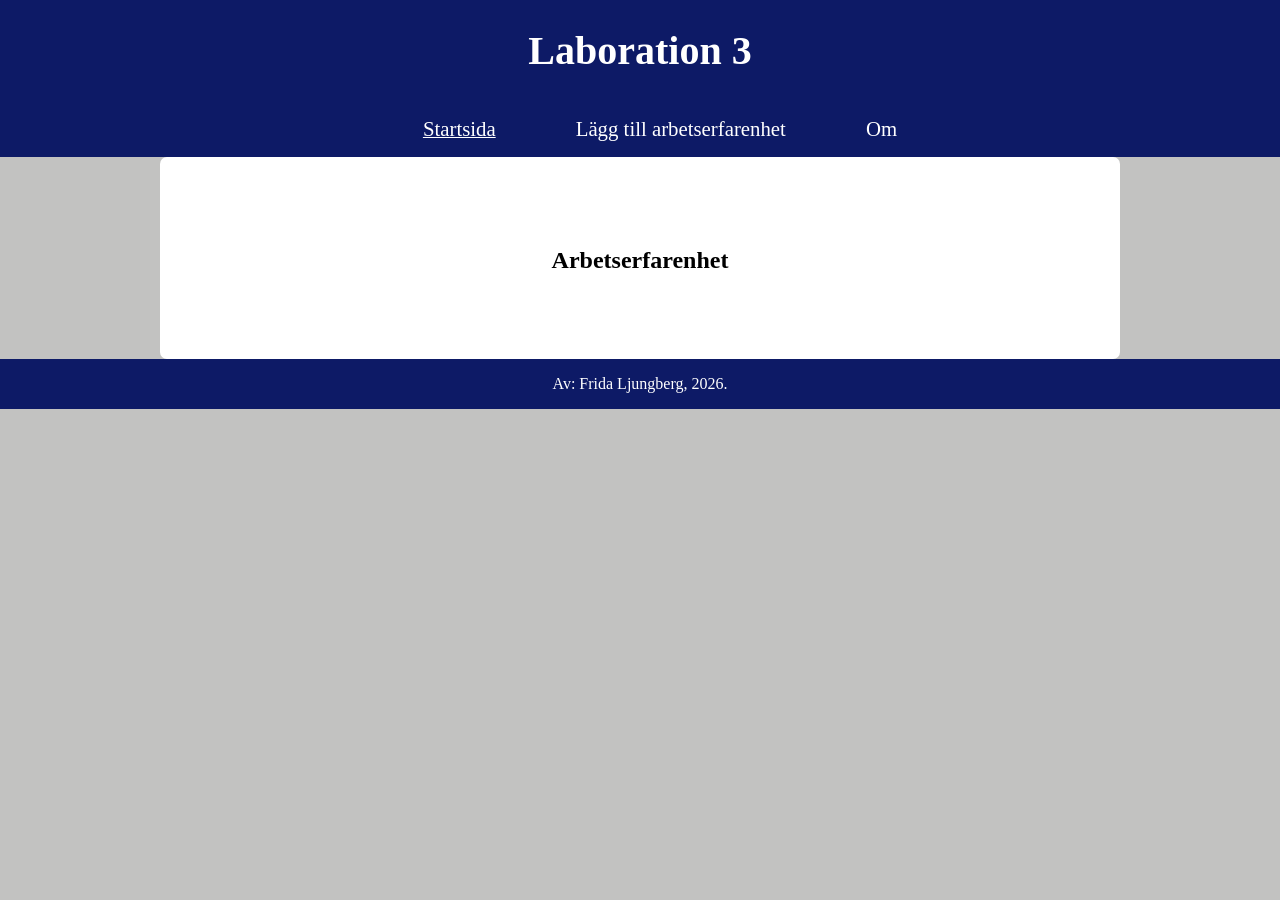
<file: index.html>
<!DOCTYPE html>
<html lang="sv">

<head>
    <meta charset="UTF-8">
    <meta name="viewport" content="width=device-width, initial-scale=1.0">
    <title>Startsida</title>
    <link rel="stylesheet" href="style.css">
</head>

<body>

    <!--Header-->
    <header>
        <h1>Laboration 3</h1>

        <!--Navigering-->
        <nav>
            <ul>
                <li class="you-are-here"><a href="/">Startsida</a></li>
                <li><a href="add.html">Lägg till arbetserfarenhet</a></li>
                <li><a href="about.html">Om</a></li>
            </ul>
        </nav>

    </header>

    <!--Main-->
    <div class="container">
        <main>
           <h2>Arbetserfarenhet</h2>

           <ul id="workexperience-list"></ul>
        </main>

    </div>

    <!--Footer-->
    <footer>
        <p>Av: Frida Ljungberg, 2026.</p>
    </footer>

     <script src="app.js"></script>
</body>

</html>
</file>
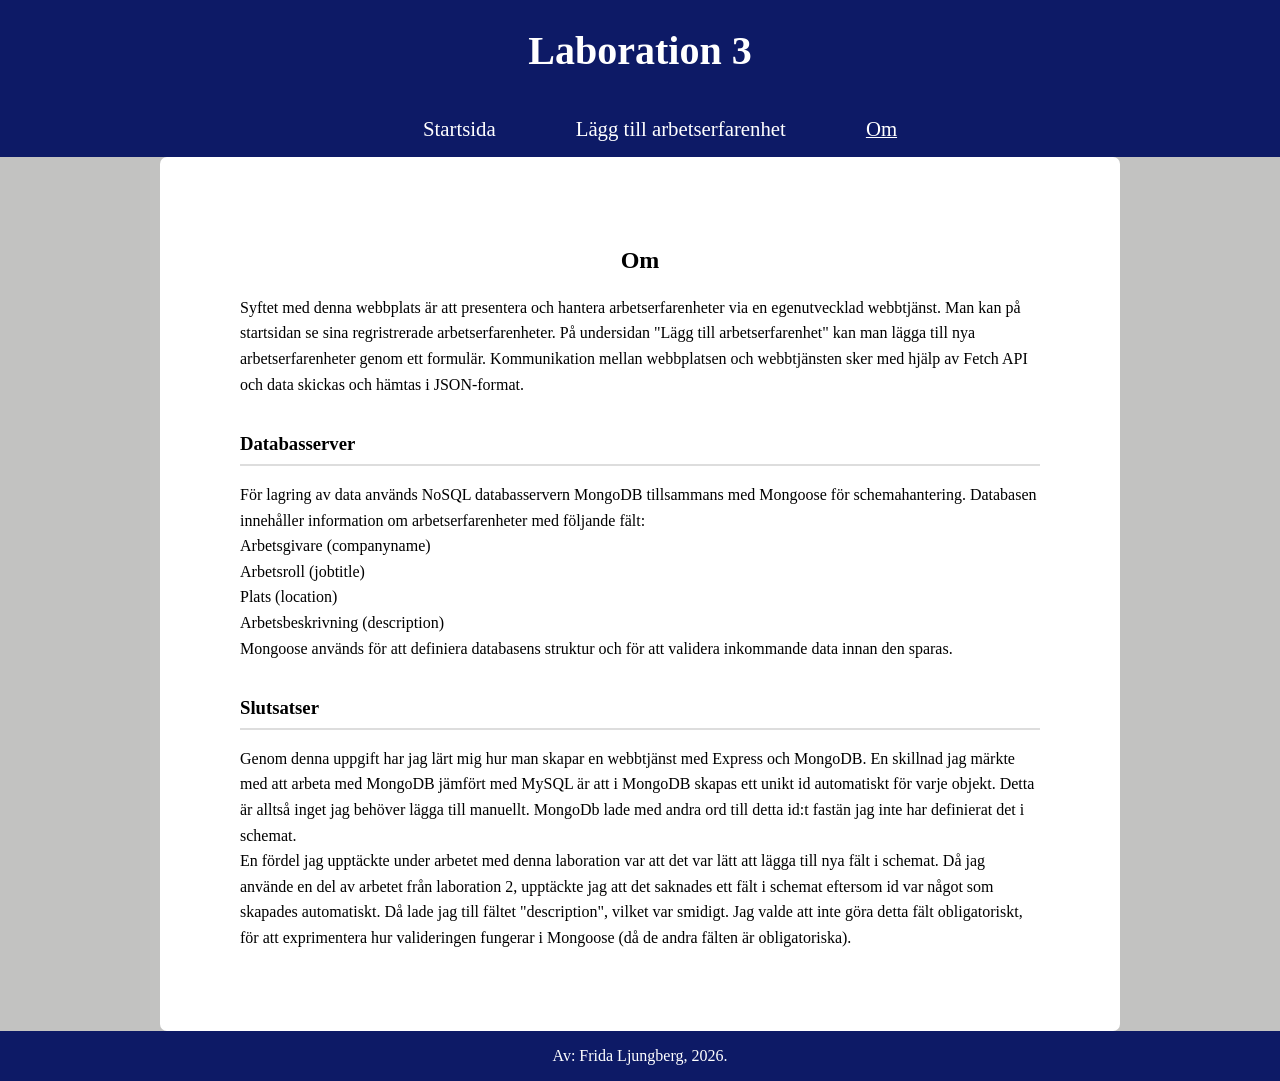
<file: about.html>
<!DOCTYPE html>
<html lang="sv">

<head>
    <meta charset="UTF-8">
    <meta name="viewport" content="width=device-width, initial-scale=1.0">
    <title>Om</title>
    <link rel="stylesheet" href="style.css">
</head>

<body>

    <!--Header-->
    <header>
        <h1>Laboration 3</h1>

        <!--Navigering-->
        <nav>
            <ul>
                <li><a href="/">Startsida</a></li>
                <li><a href="add.html">Lägg till arbetserfarenhet</a></li>
                <li class="you-are-here"><a href="about.html">Om</a></li>
            </ul>
        </nav>

    </header>

    <!--Main-->
    <div class="container">
        <main>
            <h2>Om</h2>
            <p>
                Syftet med denna webbplats är att presentera och hantera arbetserfarenheter via en egenutvecklad
                webbtjänst. Man kan på startsidan se sina regristrerade arbetserfarenheter. På undersidan "Lägg till
                arbetserfarenhet" kan man lägga till nya arbetserfarenheter genom ett formulär. Kommunikation mellan
                webbplatsen och webbtjänsten sker med hjälp av Fetch API och data skickas och hämtas i JSON-format.
            </p>

            <h3>Databasserver</h3>
            <p>
                För lagring av data används NoSQL databasservern MongoDB tillsammans med Mongoose för schemahantering.
                Databasen innehåller information om arbetserfarenheter med följande fält:<br>
                Arbetsgivare (companyname)<br>
                Arbetsroll (jobtitle)<br>
                Plats (location)<br>
                Arbetsbeskrivning (description)<br>
                Mongoose används för att definiera databasens struktur och för att validera inkommande data innan den
                sparas.
            </p>

            <h3>Slutsatser</h3>
            <p>
                Genom denna uppgift har jag lärt mig hur man skapar en webbtjänst med Express och MongoDB. En skillnad jag märkte
                med att arbeta med MongoDB jämfört med MySQL är att i MongoDB skapas ett unikt id automatiskt för varje objekt. Detta 
                är alltså inget jag behöver lägga till manuellt. MongoDb lade med andra ord till detta id:t fastän jag inte
                har definierat det i schemat.<br>

                En fördel jag upptäckte under arbetet med denna laboration var att det var lätt att lägga till nya fält i schemat. 
                Då jag använde en del av arbetet från laboration 2, upptäckte jag att det saknades ett fält i schemat eftersom
                id var något som skapades automatiskt. Då lade jag till fältet "description", vilket var smidigt. Jag valde att 
                inte göra detta fält obligatoriskt, för att exprimentera hur valideringen fungerar i Mongoose (då de andra fälten är
                obligatoriska).

            </p>
        </main>

    </div>

    <!--Footer-->
    <footer>
        <p>Av: Frida Ljungberg, 2026.</p>
    </footer>

</body>

</html>
</file>
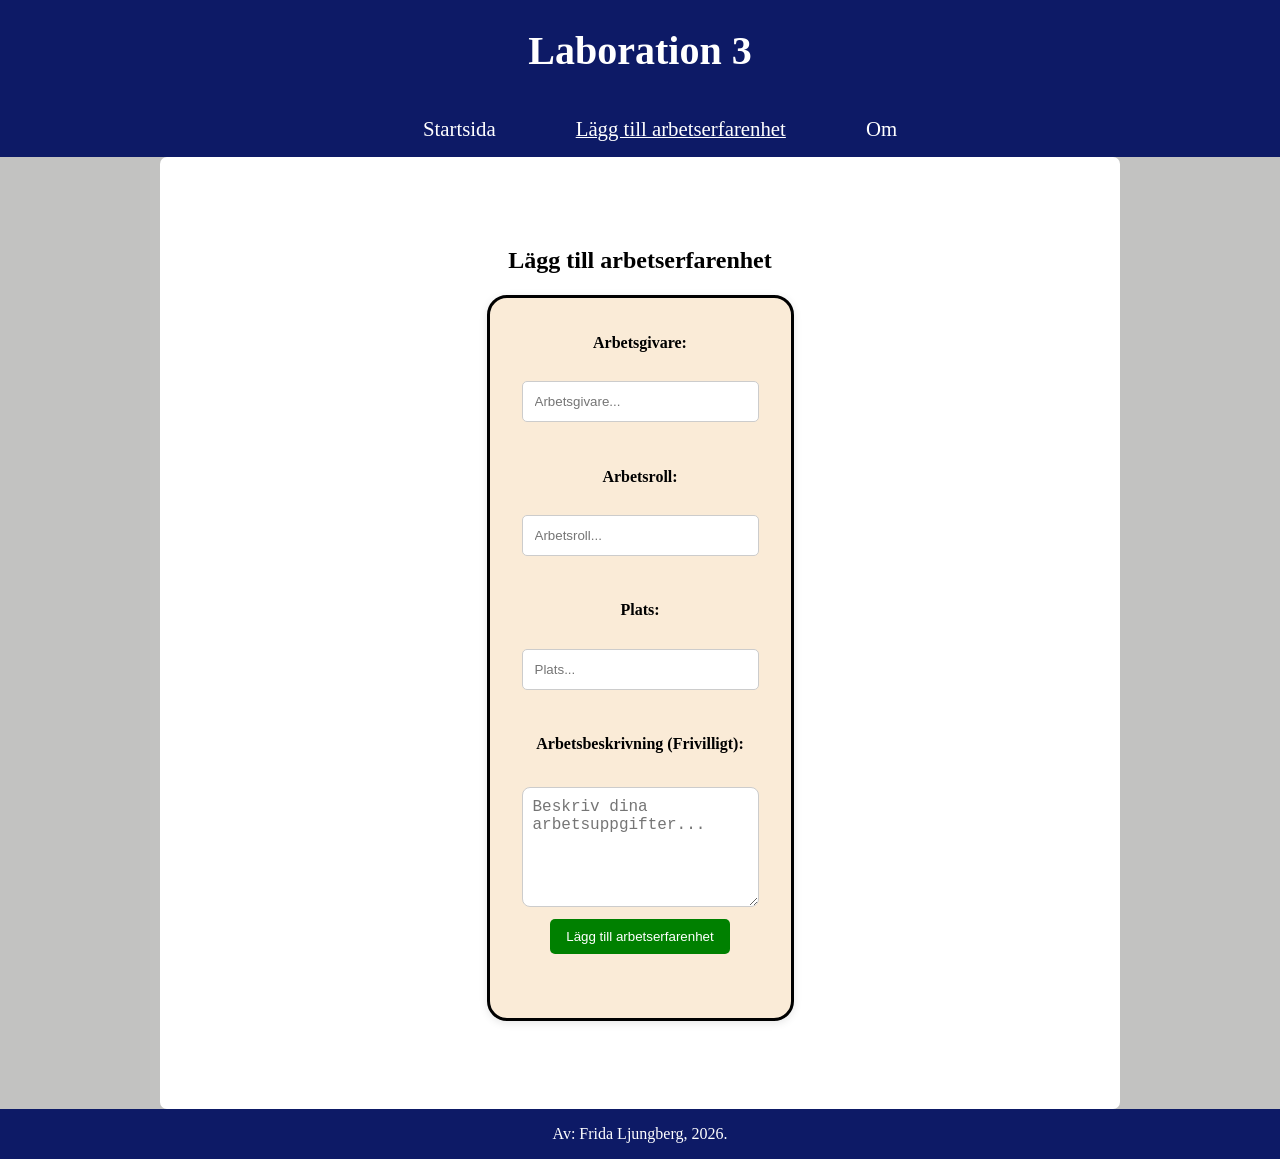
<file: add.html>
<!DOCTYPE html>
<html lang="sv">

<head>
    <meta charset="UTF-8">
    <meta name="viewport" content="width=device-width, initial-scale=1.0">
    <title>Lägg till arbetserfarenhet</title>
    <link rel="stylesheet" href="style.css">
</head>

<body>

    <!--Header-->
    <header>
        <h1>Laboration 3</h1>

        <!--Navigering-->
        <nav>
            <ul>
                <li><a href="/">Startsida</a></li>
                <li class="you-are-here"><a href="add.html">Lägg till arbetserfarenhet</a></li>
                <li><a href="about.html">Om</a></li>
            </ul>
        </nav>

    </header>

    <!--Main-->
    <div class="container">
        <main>
            <h2>Lägg till arbetserfarenhet</h2>

            <!--Formulär-->
            <form id="workexperience-form">
                <label for="companyname">Arbetsgivare:</label><br>
                <input type="text" id="companyname" name="companyname" placeholder="Arbetsgivare..."><br>

                <label for="jobtitle">Arbetsroll:</label><br>
                <input type="text" id="jobtitle" name="jobtitle" placeholder="Arbetsroll..."><br>

                <label for="location">Plats:</label><br>
                <input type="text" id="location" name="location" placeholder="Plats..."><br>

                <label for="description">Arbetsbeskrivning (Frivilligt):</label><br>
                <textarea id="description" name="description" placeholder="Beskriv dina arbetsuppgifter..."></textarea>

                <button type="submit" class="add-button">Lägg till arbetserfarenhet</button>

                <ul id="error-messages"></ul>
            </form>


        </main>

    </div>

    <!--Footer-->
    <footer>
        <p>Av: Frida Ljungberg, 2026.</p>
    </footer>

    <script src="app.js"></script>
</body>

</html>
</file>
<file: style.css>
body {
    background-color: rgb(194, 194, 193);
    margin: 0 auto;
    font-family: Georgia, 'Times New Roman', Times, serif;
    display: flex;
    flex-direction: column;
    align-items: center;
}

header {
    background-color: rgb(13, 26, 102);
    width: 100%;
    display: flex;
    flex-direction: column;
    align-items: center;
}

h1 {
    font-size: 2.5rem;
    color: white;
}

nav ul {
    display: flex;
    gap: 5rem;
}

a {
    font-size: 1.3rem;
    color: white;
    text-decoration: none;
    font-weight: 400;
}

a:hover {
    background-color: rgb(73, 86, 156);
}

a:active {
    background-color: rgb(89, 108, 214);
}

li {
    list-style: none;
}

.you-are-here {
    text-decoration: underline;
    color: white;
}

.container {
    display: flex;
    flex-direction: column;
    align-items: center;
    background-color: white;
    width: 75%;
    border-radius: 7px;
}

#workexperience-list {
    list-style: none;
    padding: 0;
    max-width: 800px;
    margin: 0 auto;
    text-align: center;

}

#workexperience-list li {
    background: #fff;
    padding: 1rem;
    margin-bottom: 1rem;
    border-radius: 8px;
    box-shadow: 0 2px 8px rgba(0, 0, 0, 0.1);
    line-height: 1.6;
}

#workexperience-list button {
    margin-top: 0.75rem;
    background-color: #e74c3c;
    color: white;
    border: none;
    padding: 0.6rem 1rem;
    border-radius: 5px;
    cursor: pointer;
}

#workexperience-list button:hover {
    background-color: #c0392b;
}

form {
    display: flex;
    flex-direction: column;
    align-items: center;
    border: solid;
    border-radius: 20px;
    padding: 2rem;
    margin-bottom: 1.5rem;
    background-color: antiquewhite;
    box-shadow: 0 2px 8px rgba(0, 0, 0, 0.1);
}

label {
    font-weight: bold;
}

#workexperience-form input {
    width: 100%;
    padding: 0.75rem;
    margin-bottom: 1rem;
    border: 1px solid #ccc;
    border-radius: 5px;
    box-sizing: border-box;
}

.add-button {
    margin-top: 0.75rem;
    background-color: green;
    color: white;
    border: none;
    padding: 0.6rem 1rem;
    border-radius: 5px;
    cursor: pointer;
}

.add-button:hover {
    background-color: rgb(2, 88, 2);
}

#error-messages {
    color: red;
    font-weight: 600;
    list-style: none;
    padding: 0;
    margin-top: 1rem;

}

footer {
    background-color: rgb(13, 26, 102);
    color: white;
    width: 100%;
    display: flex;
    flex-direction: column;
    align-items: center;
}

main {
    padding: 2rem;
    border-radius: 10px;
    max-width: 800px;
    margin: 2rem auto;
    line-height: 1.6;
}

main h2 {
    margin-bottom: 1rem;
    text-align: center;
}

main h3 {
    margin-top: 2rem;
    margin-bottom: 0.5rem;
    border-bottom: 2px solid #ddd;
    padding-bottom: 0.3rem;
}

main p {
    margin-bottom: 1rem;
}

.italic {
    font-style: italic;
}

textarea {
    width: 100%;
    max-width: 500px;
    min-height: 120px;
    padding: 10px;
    margin-top: 5px;
    font-size: 1rem;
    border: 1px solid #ccc;
    border-radius: 8px;
    box-sizing: border-box;
}

.empty-message {
    background-color: #f8f8f8;
    border-radius: 8px;
    padding: 2rem;
    text-align: center;
    font-style: italic;
    color: #666;
}

/*Mediaquery för mindre skärmar*/
@media (max-width: 600px) {

    nav ul {
        flex-direction: column;
        align-items: center;
        gap: 1rem;
    }

}
</file>
